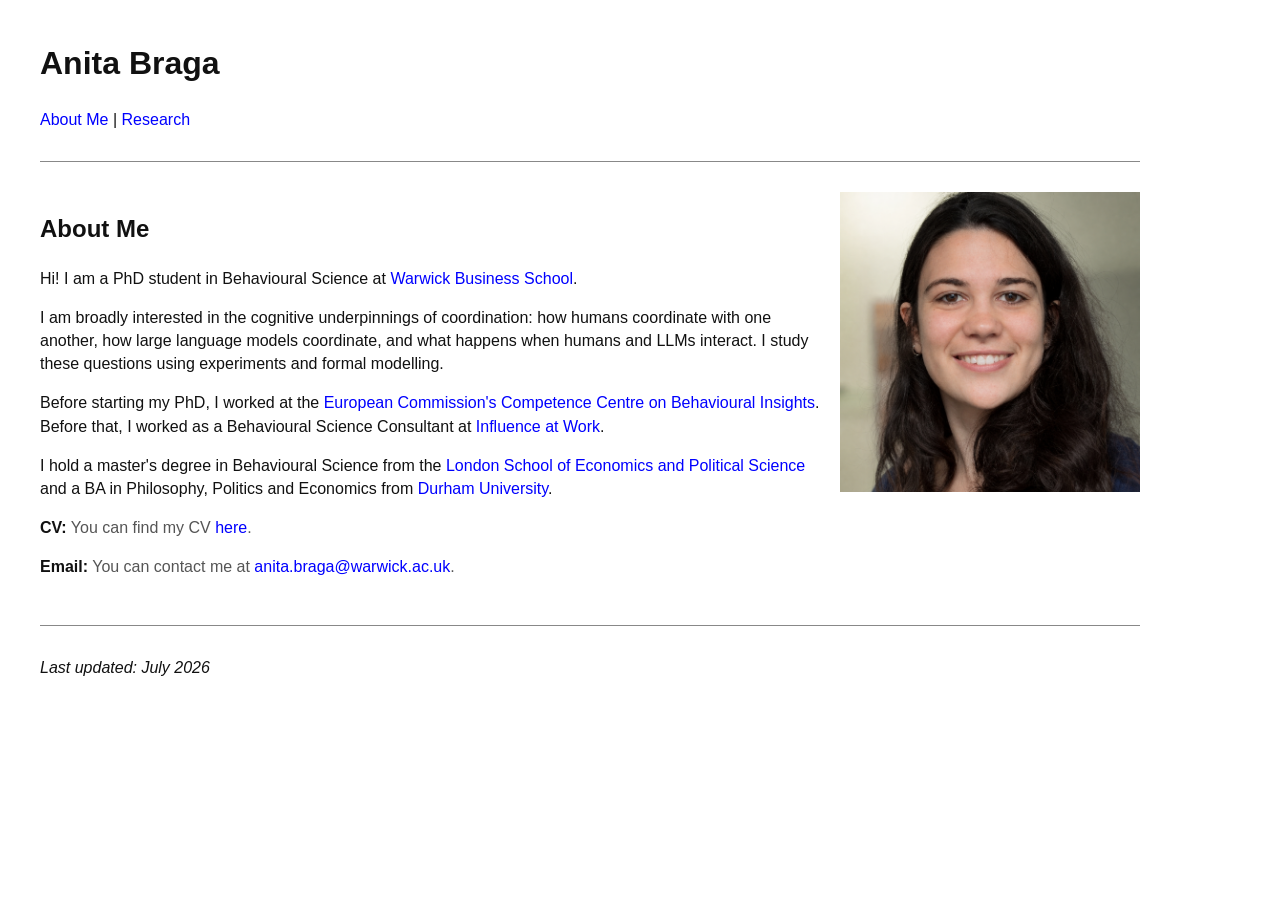
<file: index.html>
<!DOCTYPE html>
<html lang="en">
<head>
    <meta charset="utf-8">
    <meta name="viewport" content="width=device-width, initial-scale=1">
    <meta name="description" content="Anita Braga is a PhD student in Behavioural Science at Warwick Business School.">
    <title>Anita Braga</title>
    <link rel="stylesheet" href="styles.css">
</head>
<body>
    <main>
        <h1>Anita Braga</h1>

        <nav aria-label="Main navigation">
            <a href="index.html" aria-current="page">About Me</a>
            <span aria-hidden="true"> | </span>
            <a href="research.html">Research</a>
        </nav>

        <hr>

        <div class="profile">
            <div class="profile-text">
                <h2>About Me</h2>

                <p>Hi! I am a PhD student in Behavioural Science at <a href="https://www.wbs.ac.uk/research/subject-groups/bs/">Warwick Business School</a>.</p>

                <p>I am broadly interested in the cognitive underpinnings of coordination: how humans coordinate with one another, how large language models coordinate, and what happens when humans and LLMs interact. I study these questions using experiments and formal modelling.</p>

                <p>Before starting my PhD, I worked at the <a href="https://knowledge4policy.ec.europa.eu/behavioural-insights_en">European Commission's Competence Centre on Behavioural Insights</a>. Before that, I worked as a Behavioural Science Consultant at <a href="https://www.influenceatwork.com/">Influence at Work</a>.</p>

                <p>I hold a master's degree in Behavioural Science from the <a href="https://www.lse.ac.uk/PBS/Study/MSc/MSc-Behavioural-Science">London School of Economics and Political Science</a> and a BA in Philosophy, Politics and Economics from <a href="https://www.durham.ac.uk/">Durham University</a>.</p>

                <p><span class="label">CV:</span> <span class="muted">You can find my CV <a href="CV_Sept25.pdf">here</a>.</span></p>
                <p><span class="label">Email:</span> <span class="muted">You can contact me at <a href="mailto:anita.braga@warwick.ac.uk">anita.braga@warwick.ac.uk</a>.</span></p>
            </div>

            <div class="photo">
                <img src="anita-braga.png" alt="Portrait of Anita Braga" width="300" height="300">
            </div>
        </div>

        <hr>

        <p><i>Last updated: July 2026</i></p>
    </main>
</body>
</html>
</file>
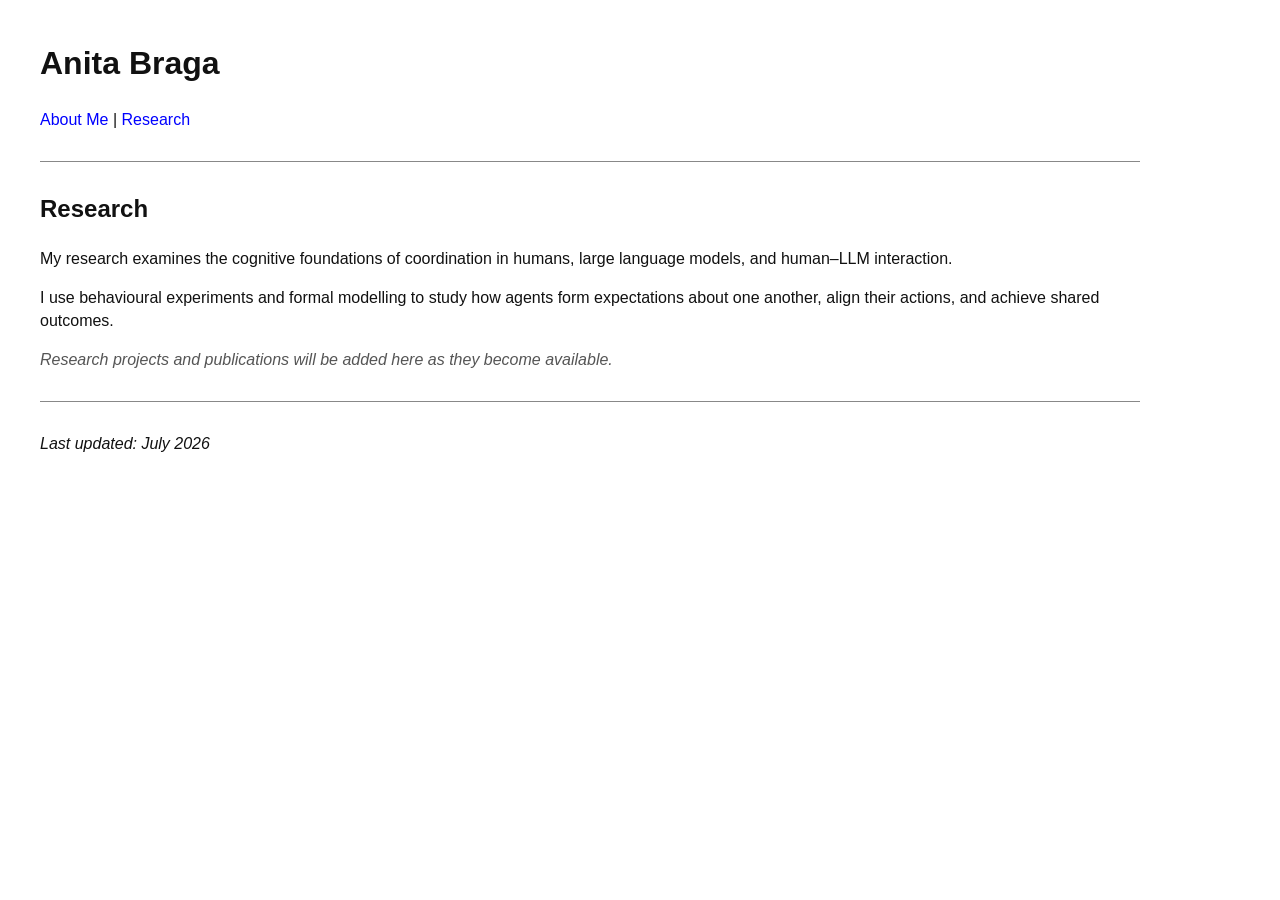
<file: research.html>
<!DOCTYPE html>
<html lang="en">
<head>
    <meta charset="utf-8">
    <meta name="viewport" content="width=device-width, initial-scale=1">
    <meta name="description" content="Research interests of Anita Braga.">
    <title>Anita Braga - Research</title>
    <link rel="stylesheet" href="styles.css">
</head>
<body>
    <main>
        <h1>Anita Braga</h1>

        <nav aria-label="Main navigation">
            <a href="index.html">About Me</a>
            <span aria-hidden="true"> | </span>
            <a href="research.html" aria-current="page">Research</a>
        </nav>

        <hr>

        <h2>Research</h2>

        <p>My research examines the cognitive foundations of coordination in humans, large language models, and human–LLM interaction.</p>

        <p>I use behavioural experiments and formal modelling to study how agents form expectations about one another, align their actions, and achieve shared outcomes.</p>

        <p class="muted"><i>Research projects and publications will be added here as they become available.</i></p>

        <hr>

        <p><i>Last updated: July 2026</i></p>
    </main>
</body>
</html>
</file>
<file: styles.css>
:root {
    color-scheme: light;
}

body {
    margin: 40px;
    color: #111;
    background: #fff;
    font-family: Arial, sans-serif;
    line-height: 1.45;
}

main {
    max-width: 1100px;
}

a {
    color: blue;
    text-decoration: none;
}

a:hover,
a:focus {
    text-decoration: underline;
}

hr {
    margin: 30px 0;
    border: 0;
    border-top: 1px solid #888;
}

.profile {
    display: grid;
    grid-template-columns: minmax(0, 1fr) 300px;
    gap: 20px;
    align-items: start;
}

.photo img {
    display: block;
    width: 300px;
    max-width: 100%;
    height: auto;
}

.label {
    font-weight: bold;
}

.muted {
    color: #555;
}

@media (max-width: 720px) {
    body {
        margin: 24px;
    }

    .profile {
        grid-template-columns: 1fr;
    }

    .photo {
        grid-row: 1;
    }
}
</file>
